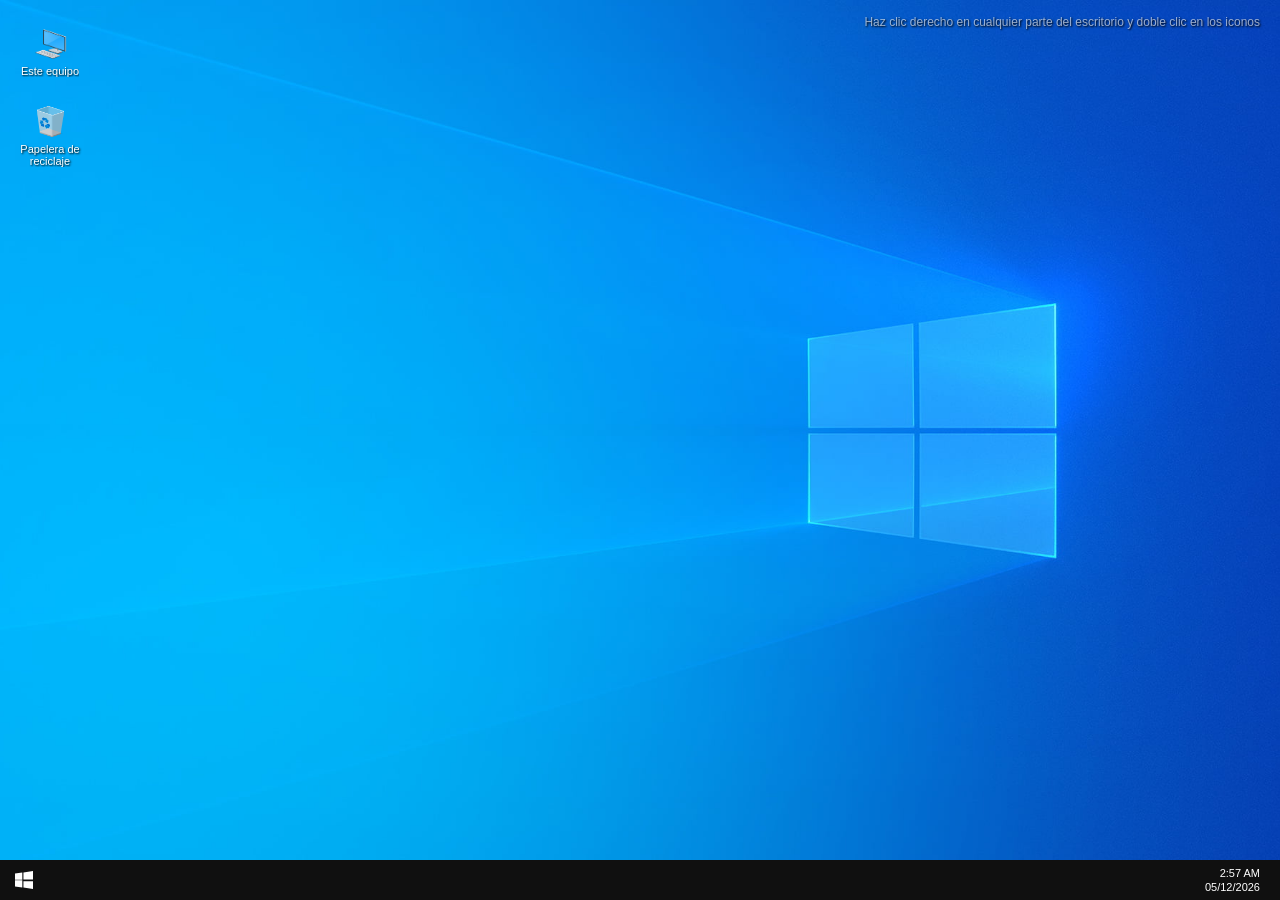
<file: index.html>
<!DOCTYPE html>
<html lang="es">
<head>
    <meta charset="UTF-8">
    <meta name="viewport" content="width=device-width, initial-scale=1.0">
    <title>Windows 10 Web OS Simulator</title>
    <link rel="stylesheet" href="style.css">
</head>
<body>

<!-- El Escritorio de Windows 10 -->
<div id="desktop">
  <p class="instruccion">Haz clic derecho en cualquier parte del escritorio y doble clic en los iconos</p>
  
  <!-- Contenedor para los Iconos del Escritorio -->
  <div class="desktop-icons">
    <!-- Icono 1: Este Equipo -->
    <div class="shortcut" id="pc-icon">
      <img src="este equipo.png" alt="Este Equipo">
      <span>Este equipo</span>
    </div>
    
    <!-- Icono 2: Papelera de Reciclaje -->
    <div class="shortcut" id="trash-icon">
      <img src="trash bin empty.png" alt="Papelera">
      <span>Papelera de reciclaje</span>
    </div>
  </div> <!-- Cierre correcto de desktop-icons -->
</div> <!-- ¡Corregido! Cierre correcto de desktop -->

<!-- Menú personalizado del Clic Derecho (Context Menu) -->
<div id="custom-menu" class="win10-menu">
  <div class="menu-item">Ver <span>▶</span></div>
  <div class="menu-item">Ordenar por <span>▶</span></div>
  <div class="menu-item" id="refresh-btn">Actualizar</div>
  <hr>
  <div class="menu-item font-bold">Nuevo <span>▶</span></div>
  <hr>
  <div class="menu-item">Configuración de pantalla</div>
  <div class="menu-item">Personalizar</div>
</div>

<!-- Menú de Inicio de Windows 10 (Oculto al inicio) -->
<div id="start-menu" class="win10-start-menu">
  <!-- Barra lateral izquierda del menú de inicio -->
  <div class="start-sidebar">
    <div class="sidebar-item">👤</div>
    <div class="sidebar-item">⚙️</div>
    <div class="sidebar-item" id="power-btn">🔌</div>
  </div>
  <!-- Lista de aplicaciones simuladas -->
  <div class="start-apps">
    <div class="app-item font-bold">Más usadas</div>
    <div class="app-item">🌐 Google Chrome</div>
    <div class="app-item">📝 Bloc de notas</div>
    <div class="app-item">🎮 Roblox</div>
  </div>
</div>

<!-- Barra de tareas (Abajo) -->
<div id="taskbar">
  <div class="start-button" id="start-win-btn">
    <svg viewBox="0 0 24 24" width="18" height="18"><path fill="white" d="M0 3.449L9.75 2.1v9.451H0V3.449zM0 12.45h9.75v9.45L0 20.551v-8.101zM11.25 1.89l12.75-1.89v11.45h-12.75V1.89zm12.75 11.661V24l-12.75-1.89v-8.56h12.75z"/></svg>
  </div>
  
  <!-- Contenedor del reloj en la esquina derecha -->
  <div class="taskbar-clock" id="win10-clock">
    <div id="clock-time">00:00</div>
    <div id="clock-date">00/00/0000</div>
  </div>
</div>

<!-- Ventana flotante de Windows 10 (Oculta al inicio) -->
<div id="win-window" class="window">
  <!-- Barra superior de la ventana -->
  <div class="window-header">
    <div class="window-title">
      <img src="este equipo.png" width="16" height="16">
      <span>Este equipo</span>
    </div>
    <div class="window-controls">
      <div class="control-btn">—</div>
      <div class="control-btn">⬜</div>
      <div class="control-btn close-btn" id="close-win-btn">✕</div>
    </div>
  </div>
  <!-- Contenido interno de la ventana -->
  <div class="window-body">
    <p style="color: #333; font-size: 13px;">Esta carpeta está vacía.</p>
  </div>
</div>

<!-- Ventana flotante del Bloc de Notas (Oculta al inicio) -->
<div id="notepad-window" class="window" style="width: 500px; height: 350px; left: 35%;">
  <!-- Barra superior -->
  <div class="window-header">
    <div class="window-title">
      <span>📝 Sin título: Bloc de notas</span>
    </div>
    <div class="window-controls">
      <div class="control-btn">—</div>
      <div class="control-btn">⬜</div>
      <div class="control-btn close-btn" id="close-notepad-btn">✕</div>
    </div>
  </div>
  <!-- Cuerpo con un área de texto real para escribir -->
  <div class="window-body" style="padding: 0; background: white;">
    <textarea class="notepad-textarea" placeholder="Empieza a escribir aquí..."></textarea>
  </div>
</div>

<script src="script.js"></script>

</body>
</html>
</file>
<file: style.css>
/* Configuración básica de la pantalla */* { box-sizing: border-box; margin: 0; padding: 0; font-family: 'Segoe UI', Tahoma, Geneva, Verdana, sans-serif; user-select: none; /* Evita que se seleccione texto al hacer clic */}body, html { width: 100%; height: 100%; overflow: hidden;}/* El Escritorio con tu imagen local oficial de Windows 10 */#desktop { width: 100%; height: calc(100% - 40px); background-image: url('wallpaper.jpg'); /* <-- Aquí pones el nombre exacto de tu imagen */ background-size: cover; background-position: center; position: relative;}.instruccion { color: rgba(255, 255, 255, 0.6); position: absolute; top: 15px; right: 20px; font-size: 12px; text-shadow: 1px 1px 2px black;}/* SISTEMA DE ORGANIZACIÓN DE ICONOS */.desktop-icons { position: absolute; top: 20px; left: 10px; display: flex; flex-direction: column; gap: 15px;}.shortcut { width: 80px; display: flex; flex-direction: column; align-items: center; text-align: center; cursor: default; padding: 5px; border: 1px solid transparent; border-radius: 2px;}.shortcut:hover { background-color: rgba(255, 255, 255, 0.1); border: 1px solid rgba(255, 255, 255, 0.2);}/* EFECTO DE ICONO SELECCIONADO (CLIC AZUL) */.shortcut.selected { background-color: rgba(0, 120, 215, 0.3) !important; border: 1px solid rgba(0, 120, 215, 0.6) !important;}.shortcut img { width: 35px; height: 35px; margin-bottom: 4px;}.shortcut span { color: white; font-size: 11px; text-shadow: 1px 1px 2px black; display: -webkit-box; -webkit-line-clamp: 2; -webkit-box-orient: vertical; overflow: hidden;}/* LA BARRA DE TAREAS */#taskbar { width: 100%; height: 40px; background-color: #101010; position: absolute; bottom: 0; left: 0; display: flex; align-items: center; z-index: 9999;}.start-button { width: 48px; height: 100%; display: flex; align-items: center; justify-content: center; cursor: pointer; transition: background 0.2s;}.start-button:hover { background-color: rgba(255, 255, 255, 0.15);}/* EL MENÚ DEL CLIC DERECHO */.win10-menu { width: 250px; background-color: #eeeeee; border: 1px solid #979797; box-shadow: 2px 2px 5px rgba(0,0,0,0.3); position: absolute; display: none; padding: 3px 0; z-index: 10000;}.menu-item { padding: 6px 25px 6px 30px; font-size: 12px; color: #000000; cursor: default; display: flex; justify-content: space-between;}.menu-item:hover { background-color: #91c9f7;}.menu-item span { font-size: 8px; color: #666; align-self: center;}hr { border: none; border-top: 1px solid #d0d0d0; margin: 3px 10px;}/* EL MENÚ DE INICIO */.win10-start-menu { width: 320px; height: 450px; background-color: rgba(20, 20, 20, 0.95); backdrop-filter: blur(10px); border: 1px solid #333; position: absolute; bottom: 40px; left: 0; display: none; z-index: 9998;}.start-sidebar { width: 45px; height: 100%; display: flex; flex-direction: column; justify-content: flex-end; background-color: rgba(10, 10, 10, 0.5);}.sidebar-item { width: 100%; height: 45px; display: flex; align-items: center; justify-content: center; color: white; font-size: 16px; cursor: default;}.sidebar-item:hover { background-color: rgba(255, 255, 255, 0.1);}.start-apps { flex: 1; padding: 10px; color: white; display: flex; flex-direction: column; gap: 5px;}.app-item { padding: 8px 10px; font-size: 13px; cursor: default;}.app-item:hover { background-color: rgba(255, 255, 255, 0.1);}.font-bold { font-weight: bold; font-size: 11px; color: #aaa; text-transform: uppercase;}/* VENTANAS FLOTANTES */.window { width: 450px; height: 300px; background-color: #ffffff; border: 1px solid #0078d7; box-shadow: 0 4px 15px rgba(0, 0, 0, 0.3); position: absolute; top: 20%; left: 30%; display: none; flex-direction: column; z-index: 9990;}.window-header { height: 30px; background-color: #ffffff; display: flex; justify-content: space-between; align-items: center; padding-left: 10px; border-bottom: 1px solid #e5e5e5; cursor: default;}.window-title { display: flex; align-items: center; gap: 8px; font-size: 12px; color: #333333;}.window-controls { display: flex; height: 100%;}.control-btn { width: 45px; height: 100%; display: flex; align-items: center; justify-content: center; font-size: 10px; color: #333333; transition: background 0.1s;}.control-btn:hover { background-color: #e5e5e5;}.close-btn:hover { background-color: #e81123 !important; color: white !important;}.window-body { flex: 1; padding: 15px; background-color: #f0f0f0;}/* ESTILOS ESPECÍFICOS DEL BLOC DE NOTAS */.notepad-textarea { width: 100%; height: 100%; border: none; resize: none; padding: 10px; font-family: 'Consolas', 'Courier New', monospace; font-size: 14px; outline: none; color: #000000; background-color: #ffffff;}/* RELOJ DE LA BARRA DE TAREAS */.taskbar-clock { margin-left: auto; margin-right: 12px; display: flex; flex-direction: column; align-items: flex-end; justify-content: center; color: #ffffff; font-size: 11px; cursor: default; height: 100%; padding: 0 8px;}.taskbar-clock:hover { background-color: rgba(255, 255, 255, 0.1);}#clock-time { margin-bottom: 2px;}
</file>
